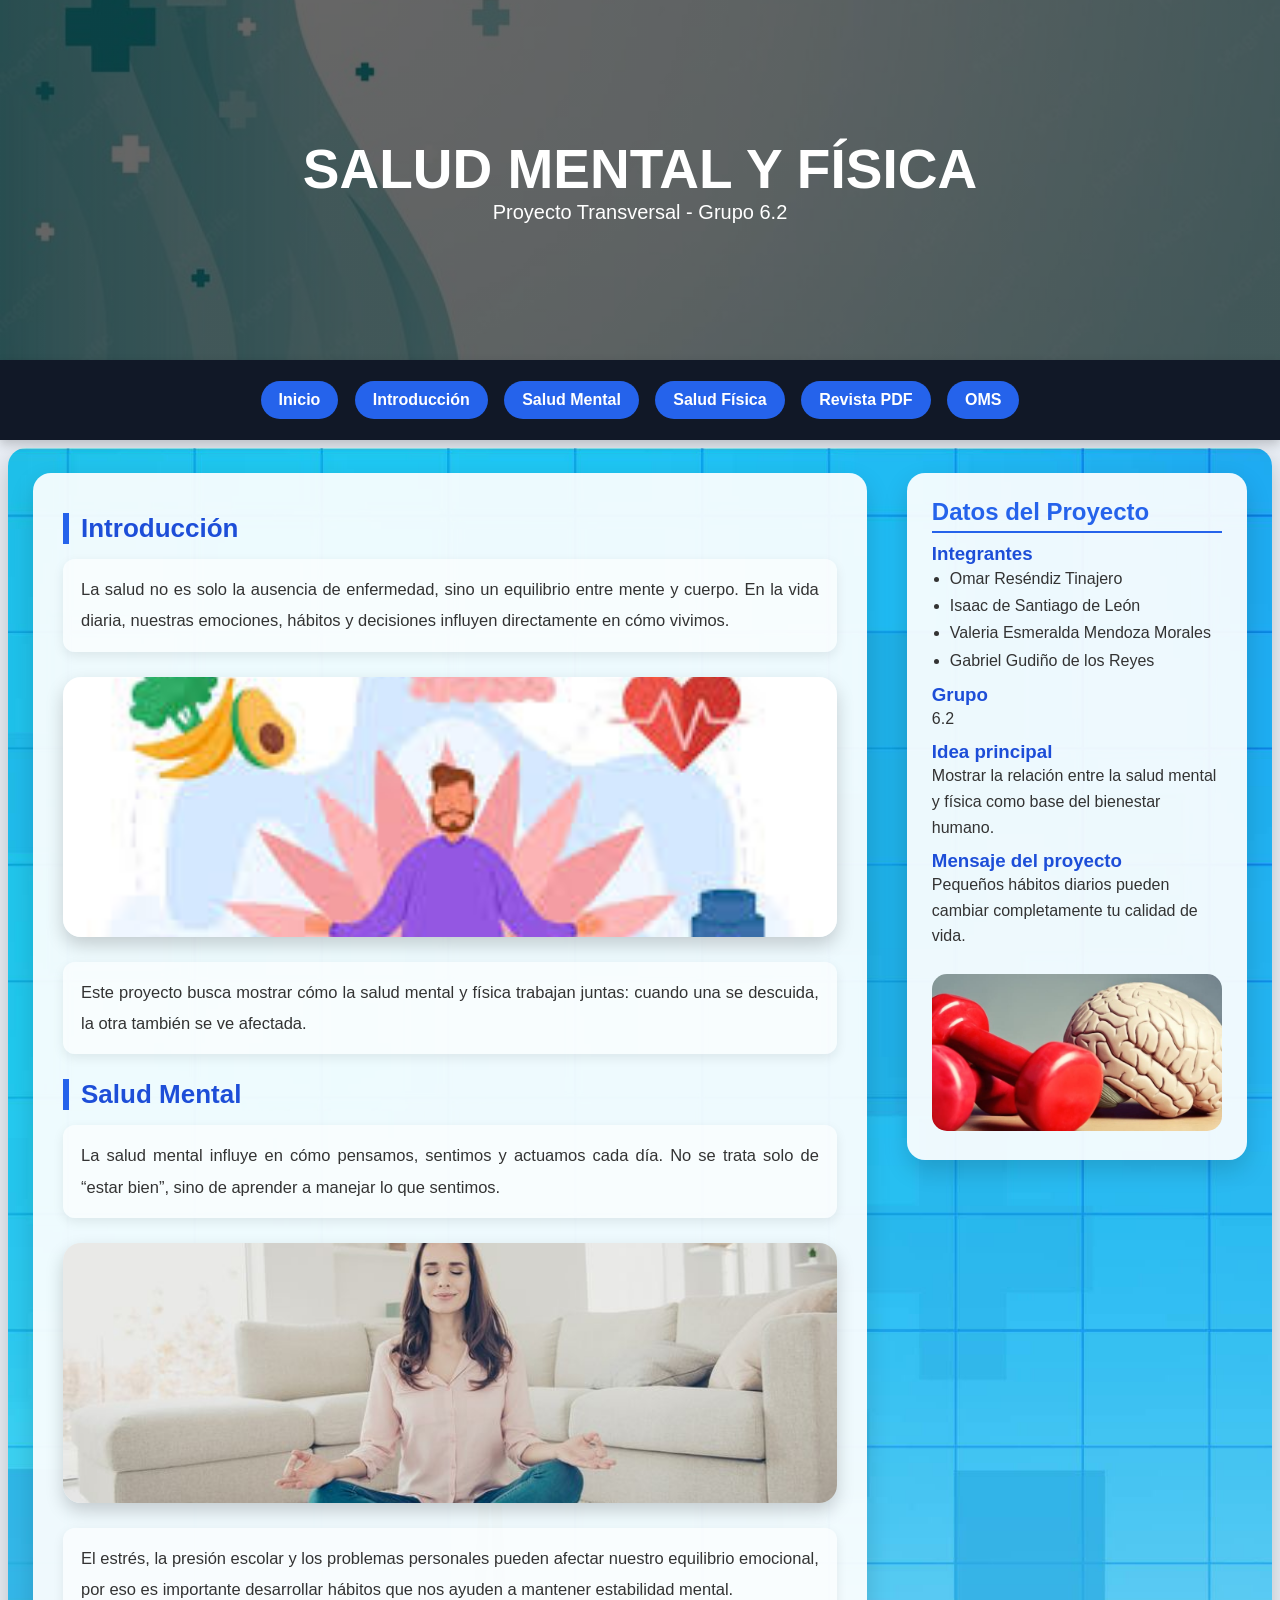
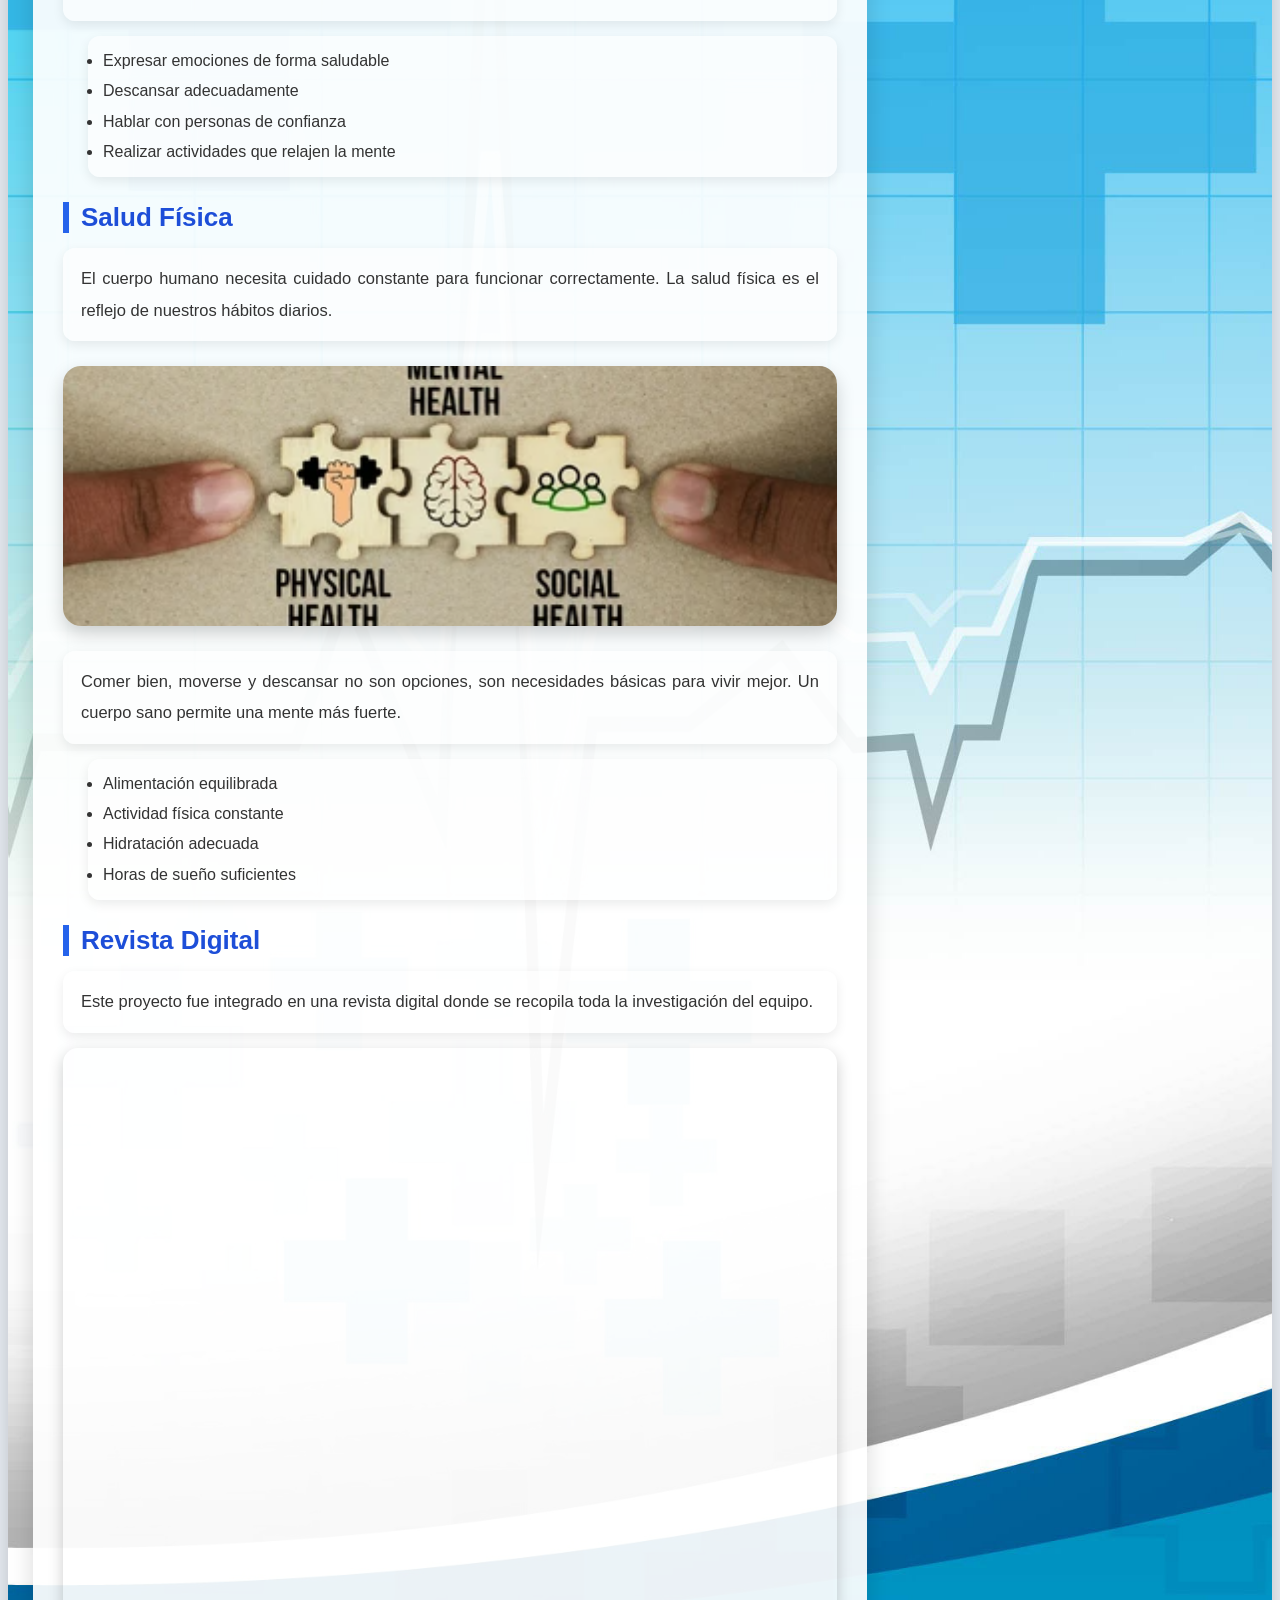
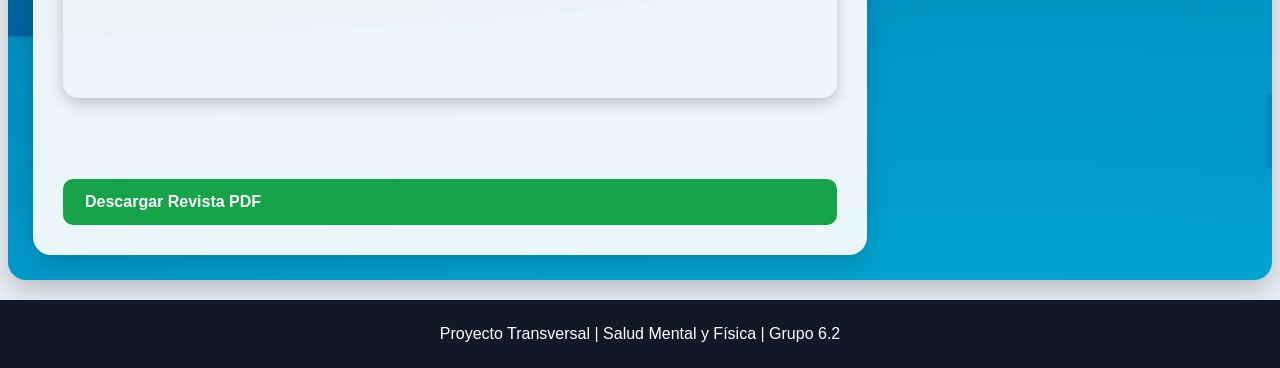
<file: index.html>
<!DOCTYPE html>
<html lang="es">

<head>
    <meta charset="UTF-8">
    <meta name="author" content="Omar Reséndiz Tinajero, Isaac de Santiago de León, Valeria Esmeralda Mendoza Morales, Gabriel Gudiño de los Reyes">
    <meta name="keywords" content="Salud Mental, Salud Física, Bienestar, Proyecto Transversal, COBAQ">
    <meta name="viewport" content="width=device-width, initial-scale=1.0">

    <title>Salud Mental y Física</title>

    <link rel="stylesheet" href="estilos.css">
</head>

<body>

<header id="inicio">
    <h1>SALUD MENTAL Y FÍSICA</h1>
    <p>Proyecto Transversal - Grupo 6.2</p>
</header>

<nav>
    <a href="#inicio">Inicio</a>
    <a href="#introduccion">Introducción</a>
    <a href="#saludmental">Salud Mental</a>
    <a href="#saludfisica">Salud Física</a>
    <a href="#revista">Revista PDF</a>
     <a href="https://www.who.int/es/news-room/fact-sheets/detail/mental-health-strengthening-our-response">OMS</a>
     
</nav>

<div class="contenedor">

    <section>

        <h2 id="introduccion">Introducción</h2>

        <p>
            La salud no es solo la ausencia de enfermedad, sino un equilibrio entre mente y cuerpo.
            En la vida diaria, nuestras emociones, hábitos y decisiones influyen directamente en cómo vivimos.
        </p>

        <img src="images.jpeg" class="imagenprincipal" alt="Salud general">

        <p>
            Este proyecto busca mostrar cómo la salud mental y física trabajan juntas:
            cuando una se descuida, la otra también se ve afectada.
        </p>

        <h2 id="saludmental">Salud Mental</h2>

        <p>
            La salud mental influye en cómo pensamos, sentimos y actuamos cada día.
            No se trata solo de “estar bien”, sino de aprender a manejar lo que sentimos.
        </p>

        <img src="mental.jpg.jpeg" class="imagenprincipal" alt="Salud mental">

        <p>
            El estrés, la presión escolar y los problemas personales pueden afectar nuestro equilibrio emocional,
            por eso es importante desarrollar hábitos que nos ayuden a mantener estabilidad mental.
        </p>

        <ul>
            <li>Expresar emociones de forma saludable</li>
            <li>Descansar adecuadamente</li>
            <li>Hablar con personas de confianza</li>
            <li>Realizar actividades que relajen la mente</li>
        </ul>

        <h2 id="saludfisica">Salud Física</h2>

        <p>
            El cuerpo humano necesita cuidado constante para funcionar correctamente.
            La salud física es el reflejo de nuestros hábitos diarios.
        </p>

        <img src="Captura de pantalla 2026-06-08 202701.png" class="imagenprincipal" alt="Salud física">

        <p>
            Comer bien, moverse y descansar no son opciones, son necesidades básicas para vivir mejor.
            Un cuerpo sano permite una mente más fuerte.
        </p>

        <ul>
            <li>Alimentación equilibrada</li>
            <li>Actividad física constante</li>
            <li>Hidratación adecuada</li>
            <li>Horas de sueño suficientes</li>
        </ul>

        <h2 id="revista">Revista Digital</h2>

        <p>
            Este proyecto fue integrado en una revista digital donde se recopila toda la investigación del equipo.
        </p>

        <iframe src="revista.pdf"></iframe>

        <br><br>

        <a href="revista.pdf" download class="boton">
            Descargar Revista PDF
        </a>

    </section>

    <aside>

        <h2>Datos del Proyecto</h2>

        <h3>Integrantes</h3>
        <ul>
            <li>Omar Reséndiz Tinajero</li>
            <li>Isaac de Santiago de León</li>
            <li>Valeria Esmeralda Mendoza Morales</li>
            <li>Gabriel Gudiño de los Reyes</li>
        </ul>

        <h3>Grupo</h3>
        <p>6.2</p>

        <h3>Idea principal</h3>
        <p>
            Mostrar la relación entre la salud mental y física como base del bienestar humano.
        </p>

        <h3>Mensaje del proyecto</h3>
        <p>
            Pequeños hábitos diarios pueden cambiar completamente tu calidad de vida.
        </p>

        <img src="fym.jpg" alt="Salud mental y física">

    </aside>

</div>

<footer>
    <p>Proyecto Transversal | Salud Mental y Física | Grupo 6.2</p>
</footer>

</body>

</html>
</file>
<file: estilos.css>
html{
    scroll-behavior:smooth;
}

*{
    margin:0;
    padding:0;
    box-sizing:border-box;
    font-family:'Segoe UI', Tahoma, Geneva, Verdana, sans-serif;
}

body{
    background:#e9eef5;
    color:#333;
}

header{
    background:linear-gradient(rgba(0,0,0,.6),rgba(0,0,0,.6)),
    url("header.jpg.jpeg");
    background-size:cover;
    background-position:center;
    height:360px;

    display:flex;
    flex-direction:column;
    justify-content:center;
    align-items:center;

    color:white;
    text-align:center;
}

header h1{
    font-size:55px;
}

header p{
    font-size:20px;
}

nav{
    background:#111827;
    padding:15px;
    text-align:center;
    position:sticky;
    top:0;
    z-index:100;
    box-shadow:0 4px 10px rgba(0,0,0,0.2);
}

nav a{
    color:white;
    text-decoration:none;
    padding:10px 18px;
    margin:6px;
    border-radius:25px;
    background:#2563eb;
    display:inline-block;
    transition:0.3s;
    font-weight:bold;
}

nav a:hover{
    background:#1d4ed8;
    transform:scale(1.05);
}

.contenedor{
    display:flex;
    gap:40px;
    padding:25px;
    align-items:flex-start;

    background:url("fondo.jpg.jpeg") no-repeat center center;
    background-size:cover;

    margin:8px;
    border-radius:18px;

    box-shadow:0 10px 25px rgba(0,0,0,0.2);
}

section{
    flex:3.2;
    padding:30px;

    display:flex;
    flex-direction:column;
    gap:15px;

    background:rgba(255,255,255,0.92);
    border-radius:18px;
    box-shadow:0 10px 25px rgba(0,0,0,0.15);
}

section h2{
    font-size:26px;
    color:#1d4ed8;
    margin-top:10px;
    padding-left:12px;
    border-left:6px solid #2563eb;
}

section p{
    font-size:16.5px;
    line-height:1.9;
    text-align:justify;
    background:rgba(255,255,255,0.6);
    padding:15px 18px;
    border-radius:12px;
    box-shadow:0 4px 12px rgba(0,0,0,0.08);
}

section ul{
    margin-left:25px;
    line-height:1.9;
    padding:10px 15px;
    background:rgba(255,255,255,0.6);
    border-radius:12px;
    box-shadow:0 4px 12px rgba(0,0,0,0.08);
}

.imagenprincipal{
    width:100%;
    max-height:260px;
    object-fit:cover;
    border-radius:18px;
    margin:10px 0;
    box-shadow:0 8px 18px rgba(0,0,0,0.18);
    transition:0.3s;
}

.imagenprincipal:hover{
    transform:scale(1.02);
}

aside{
    flex:1.2;
    padding:25px;

    background:rgba(255,255,255,0.92);
    border-radius:18px;
    box-shadow:0 10px 25px rgba(0,0,0,0.15);
}

aside h2{
    color:#2563eb;
    border-bottom:2px solid #2563eb;
    padding-bottom:5px;
}

aside h3{
    color:#1d4ed8;
    margin-top:10px;
}

aside p{
    line-height:1.6;
    margin-bottom:10px;
}

aside ul{
    margin-left:18px;
    line-height:1.7;
}

aside img{
    width:100%;
    max-height:180px;
    object-fit:contain;
    border-radius:15px;
    margin-top:15px;
}

iframe{
    width:100%;
    height:650px;
    border:none;
    border-radius:15px;
    box-shadow:0 5px 15px rgba(0,0,0,0.2);
}

.boton{
    display:inline-block;
    margin-top:15px;
    background:#16a34a;
    color:white;
    padding:14px 22px;
    text-decoration:none;
    border-radius:10px;
    font-weight:bold;
    transition:0.3s;
}

.boton:hover{
    background:#15803d;
    transform:scale(1.05);
}

footer{
    background:#111827;
    color:white;
    text-align:center;
    padding:25px;
    margin-top:20px;
}


@media(max-width:900px){
    .contenedor{
        flex-direction:column;
        gap:20px;
        margin:5px;
    }

    header h1{
        font-size:38px;
    }

    iframe{
        height:500px;
    }
}
</file>
